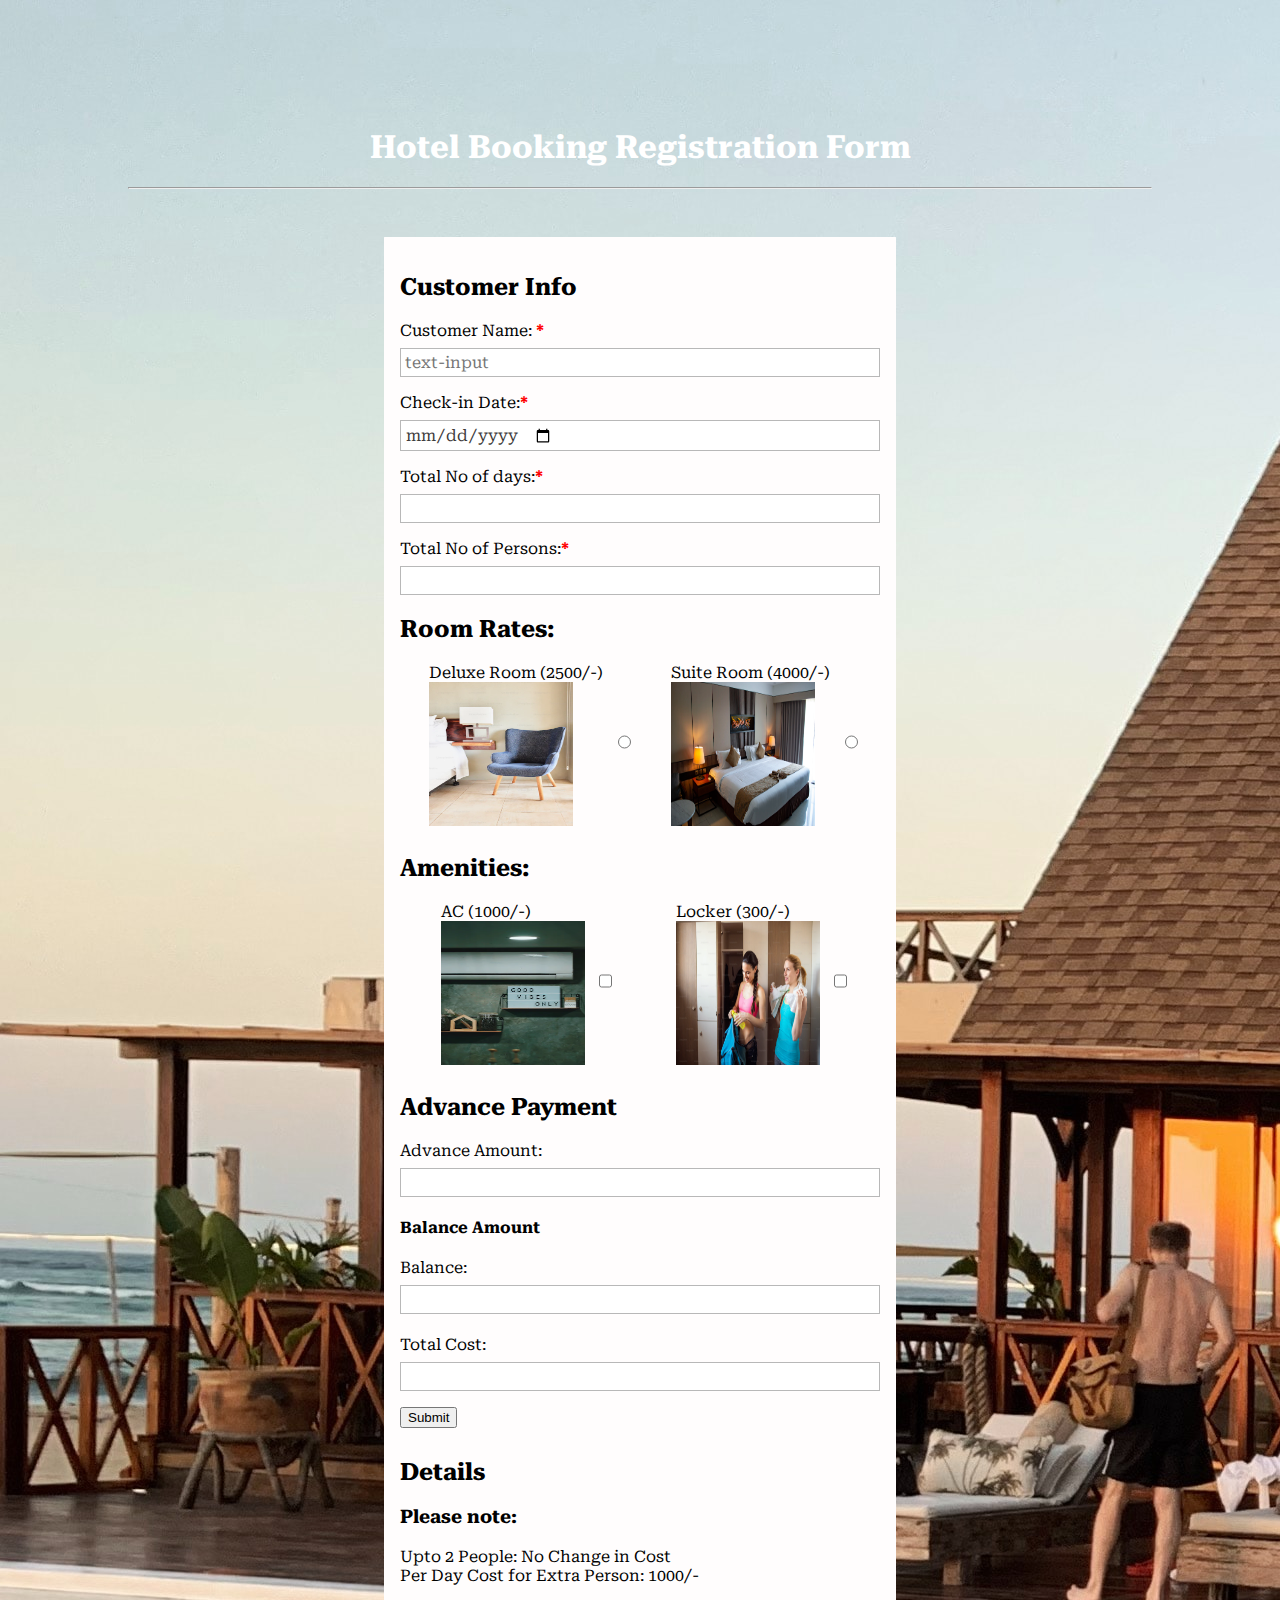
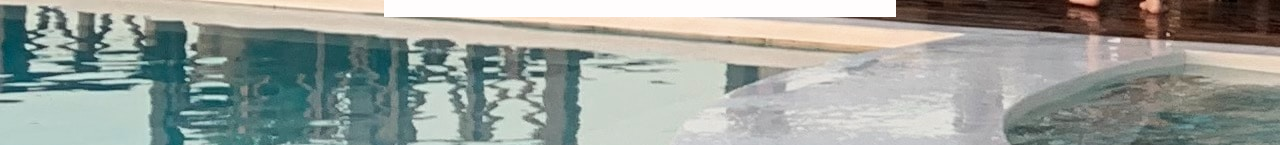
<file: index.html>
<!DOCTYPE html>
<html lang="en">
  <head>
    <meta charset="UTF-8" />
    <meta name="viewport" content="width=device-width, initial-scale=1.0" />
    <title>Hotel Booking Registration Form</title>
    <link rel="preconnect" href="https://fonts.googleapis.com" />
    <link rel="preconnect" href="https://fonts.gstatic.com" crossorigin />
    <link
      href="https://fonts.googleapis.com/css2?family=Roboto+Serif:wght@400;500&display=swap"
      rel="stylesheet"
    />
    <link rel="stylesheet" href="style.css" />
  </head>
  <body>
  
    <h1>Hotel Booking Registration Form</h1>
    <hr />
    <main>
      <form id="form">
      <section id="customer-info">
        <h2>Customer Info</h2>
      
          <label for="customername">Customer Name: <span style="color: red; font-weight: bolder;" required>*</span></label>  
          <input type="text" id="name" class="style" name="name" placeholder="text-input"  />
  
          <label for="Date">Check-in Date:<span style="color: red; font-weight: bolder;" required>*</span></label>
          <input type="date" id="CheckIn" class="style" name="CheckIn" placeholder="Date"  />
          <!-- <label for="">Check-Out Date: <span style="color: red; font-weight: bolder;" required>*</span></label>
          <input type="date" id="CheckOut" class="style" name="CheckOut" placeholder="date" > -->
      
          <label for="days">Total No of days:<span style="color: red; font-weight: bolder;" required>*</span></label>
          <input type="number" id="No_Of_Days" name="No_Of_Days" class="style"  />
        
          <label for="person">Total No of Persons:<span style="color: red; font-weight: bolder;" required>*</span></label>
          <input type="number" id="No_Of_Person" name="No_Of_Person" class="style"  />
      </section>
      <section id="Room-Information">
              <h2>Room Rates:</h2>
              <div class="Room-rates">
                <!-- <div class="main"> -->
                  <div class="center">
                <div class="rooms"><div><label for="delux">Deluxe Room (2500/-) <img src="deluxe room.webp" alt="Suite Room" class="img"></label> </div>
                <div class="center"><input type="radio" id="delux" class="radio" value="2500" name="room" required></div>
              </div>
                <div class="rooms"><div><label for="suite">Suite Room (4000/-) <img src="suite room.webp" alt="Suite Room" class="img"></label> </div>
                <div class="center"><input type="radio" id="suite" class="radio" value="4000" name="room" required></div>
              </div>
              </div>
            </div>
          <!-- </div> -->
             
            <h2>Amenities:</h2>
            <div class="center">
               <div class="rooms"><div><label for="AC-Cost" >AC (1000/-) <img src="AC.webp" alt="AC" class="img"> </label></div>
                <div class="center"><input type="checkbox" id="AC" class="radio" name="AC" value="1000" ></div></div>
                  <div class="rooms"><div><label for="locker" > Locker (300/-) <img src="locker.webp" alt="Locker" class="img"></label></div>
               <div class="center"><input type="checkbox" id="Locker" class="radio" name="Locker" value="300"></div></div>
             </div>
            </div>
      </section>
      <section id="Payment">
        <h2>Advance Payment</h2>
          <label for="advance">Advance Amount:</label>
          <input type="amount" id="advance" name="Advance Amount" />
      
        <h4>Balance Amount</h4>
      
          <label for="balance">Balance:</label>
          <input type="amount" id="balance" name="balance" />
      </section>
            
            <h4></h4>
           
              <label for="total-room-cost"> Total Cost: </label>
              <input type="number" id="total"  />
        
              <button type="submit" class="btn-primary">Submit</button>    
              
              <footer>
                <div id="output"><h2>Details</h2></div>
                <div><h3>Please note:</h3>
               <p>
                Upto 2 People: No Change in Cost  <br>
                Per Day Cost for Extra Person: 1000/- 
               </p> 
              
              </div>

              </footer>
          </form>
    </main>
  </body>
</html>
<script defer type="text/javascript" src="main.js"></script>
</file>
<file: style.css>
body {
    background-color: rgb(29, 28, 28);
    background-image: url('./hotel.jpg'); 
    background-repeat: no-repeat;
    font-family: 'Roboto Serif', serif;
    margin: 8rem;
   
}

h1 {
    text-align: center;
    color: white;
}

form {
    width: 30rem;
    margin: 3rem auto;
    background-color: rgb(255, 253, 253);
    padding: 1rem;
    border-radius:.6px;
}
label {
    margin-bottom: 0.5rem;
    display: block;
}

footer {
    margin-top: auto;
    padding-top: 10px;
}

.preference {
    display: flex;
    justify-content: space-between;
    width: 60%;
    margin: 0.5rem;
}

input,
textarea,
select {
    width: 100%;
    display: flex;
    margin-bottom: 1rem;
    box-sizing: border-box;
    font: inherit;
    border: 1px solid rgb(184, 184, 184);
    padding: 0.25rem;
    color: rgb(61, 58, 58);
}
input:focus,
textarea:focus {
    background-color: rgb(220, 128, 220);
    color: rgb(32, 5, 63);
    border-color: rgb(32, 5, 63);

}
button {
    display: block;

}
button:hover {
    cursor: pointer;
    opacity:.7;

}
/* .main {
    display: flex;
    flex-direction: row;
    padding-left: 10px;
} */
.img {
    display: flex;
    height: 9rem;
    width: 9rem;
}

.rooms
{
    display: flex;
}
.center{
    display: flex;
    justify-content: space-around;
    padding-left: 10px;
}
</file>
